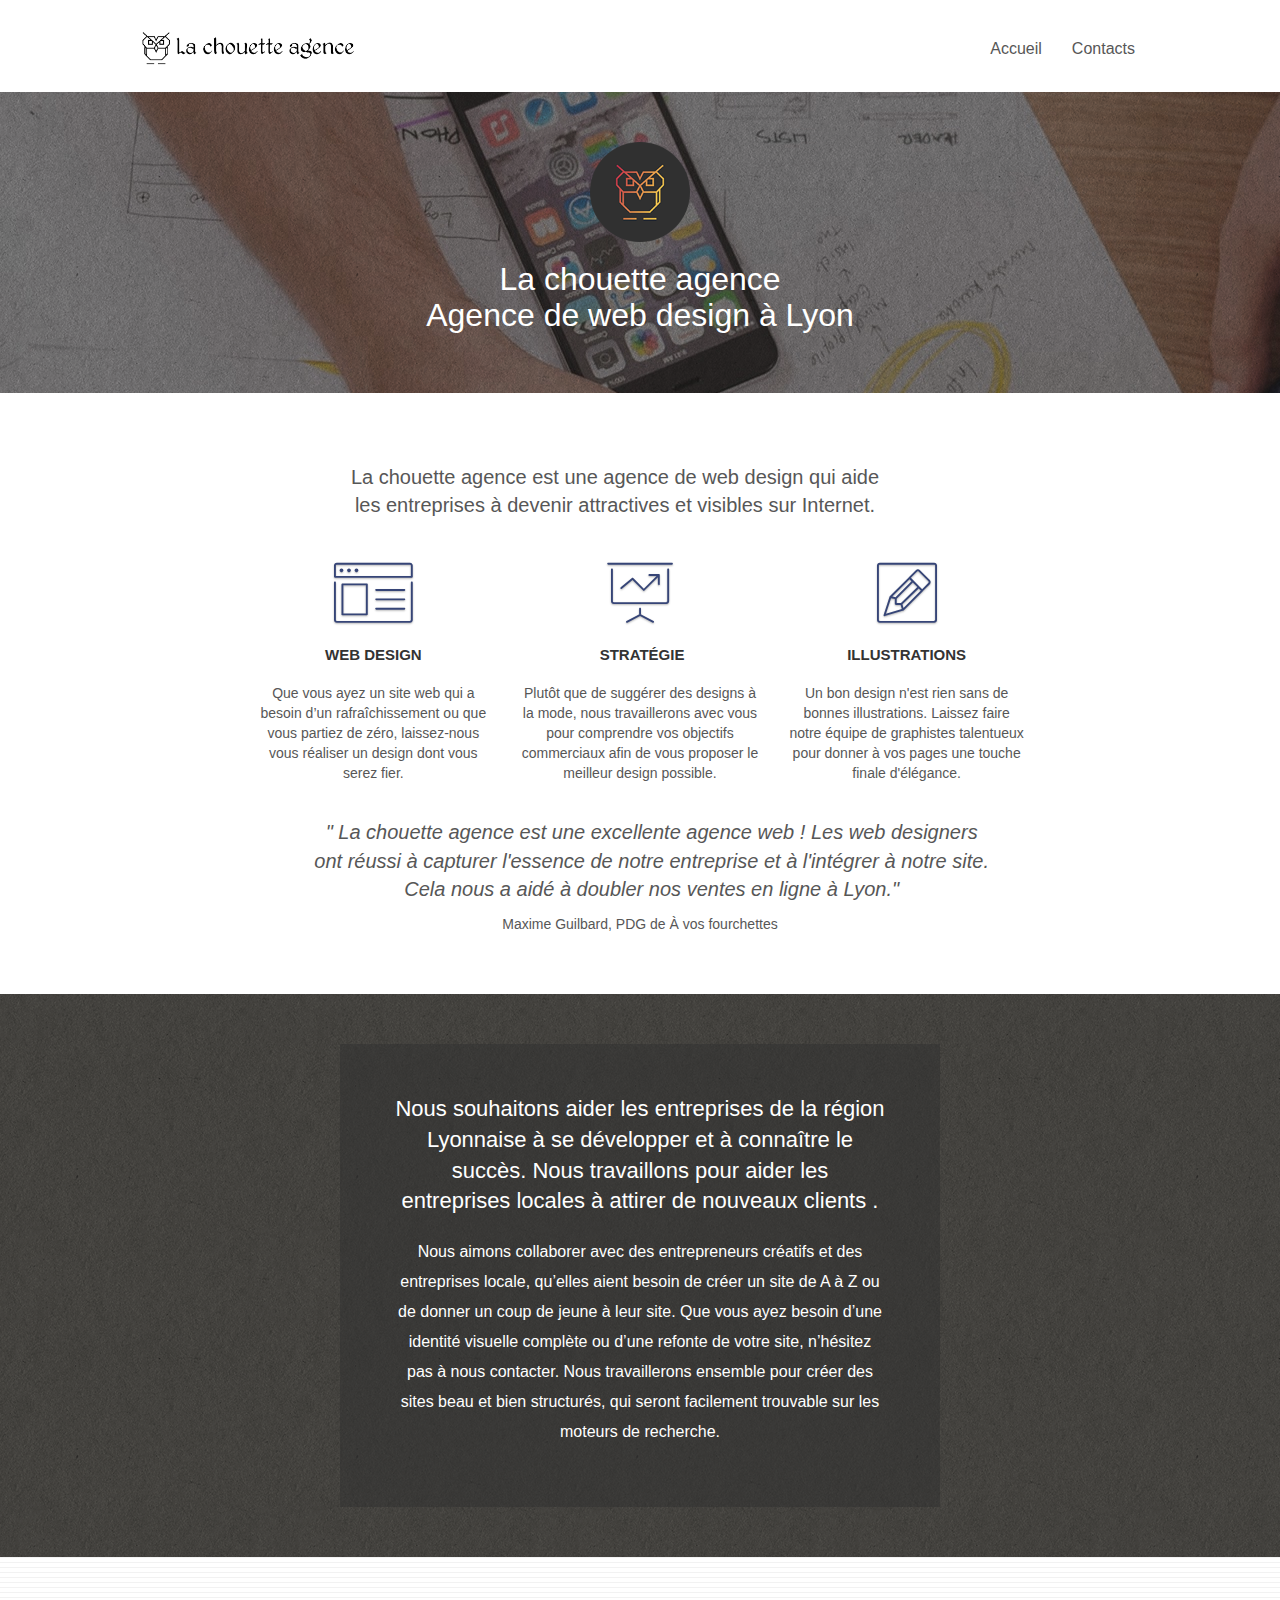
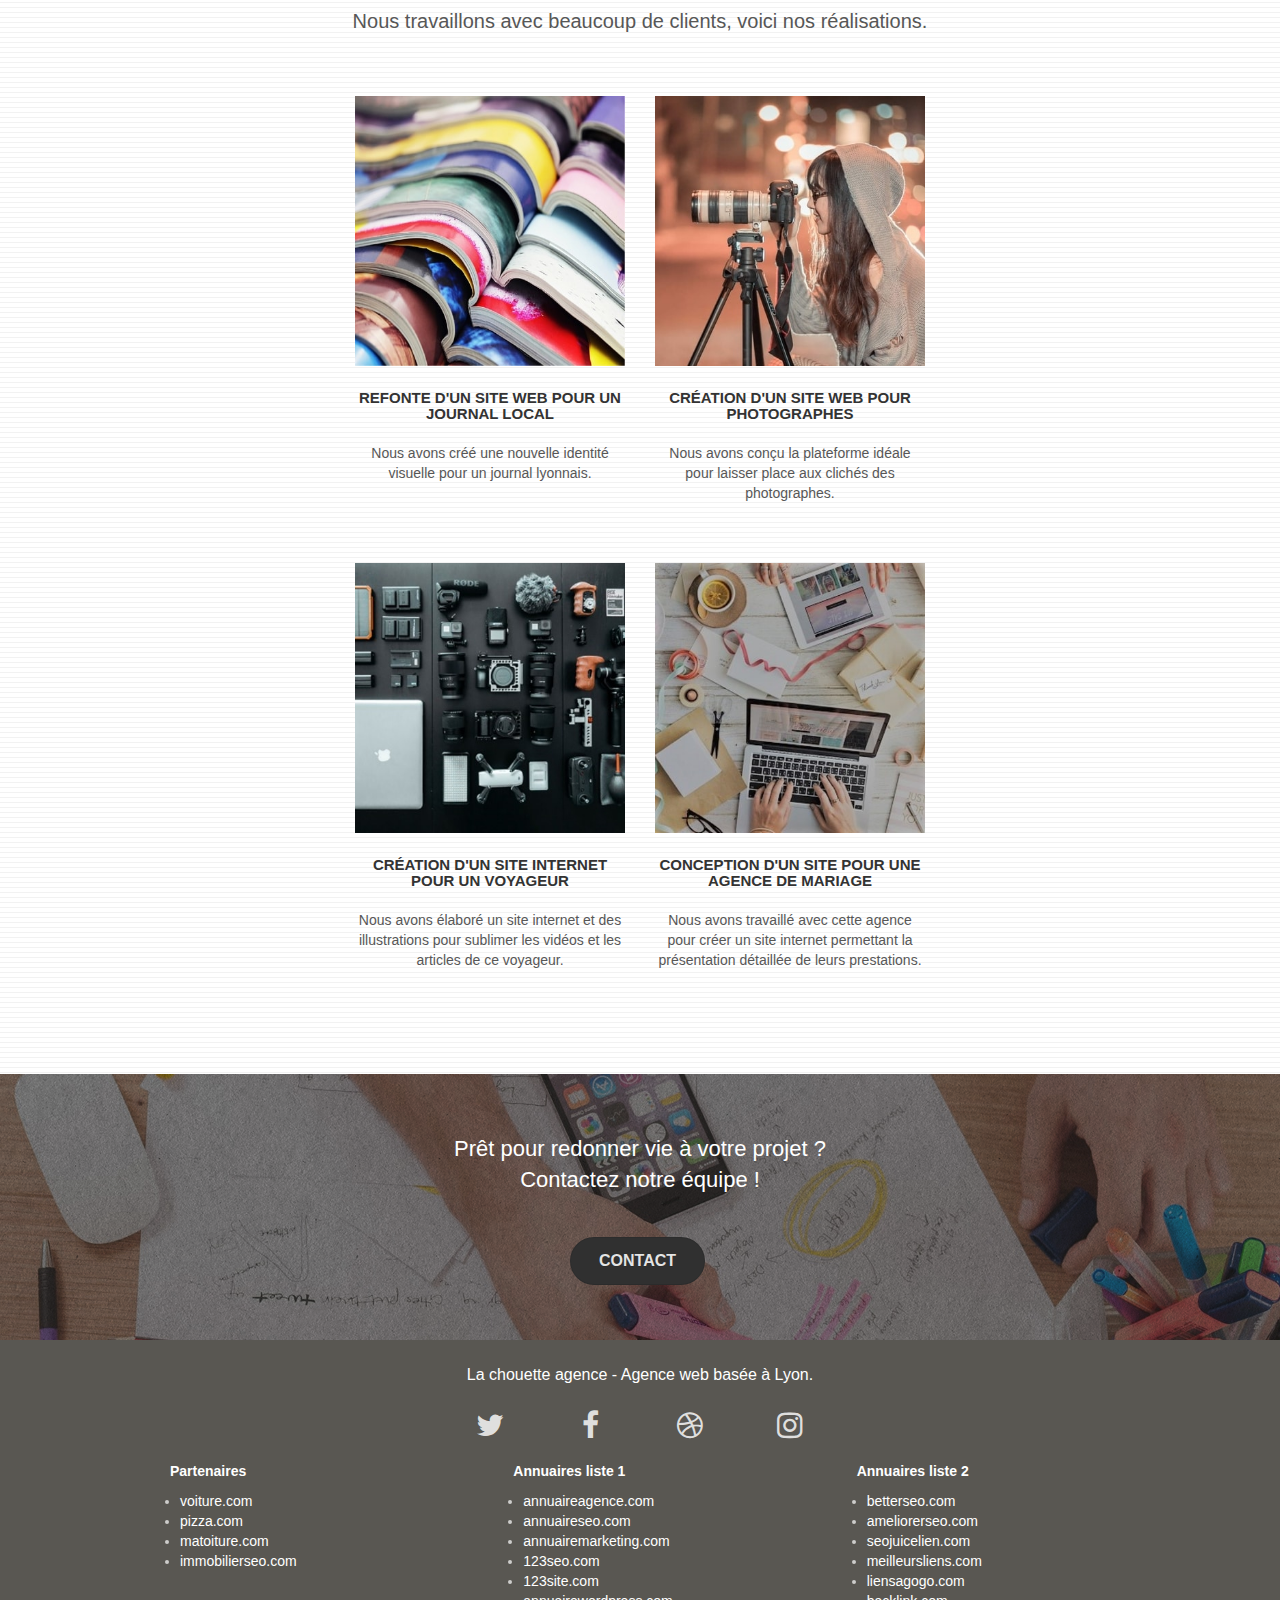
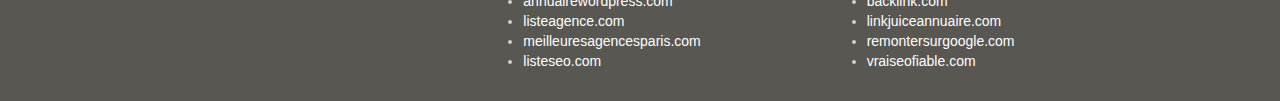
<file: index.html>
<!doctype html>
<html lang="fr">
<head>
    <meta charset="utf-8">
    <meta name="keywords" content="seo, google, site web, site internet, agence design paris, agence design, agence design,agence design,agence design,agence design,agence design,agence design,agence design,agence design">
    <meta name="description" content="La Chouette Agence, agence de Web Design à Lyon, vous accompagne dans la création de page internet.">
	<meta name="viewport" content="width=device-width, initial-scale=1.0, viewport-fit=cover">
    <link rel="shortcut icon" type="image/png" href="favicon.jpg">
    
	<link rel="stylesheet" type="text/css" href="./css/bootstrap.css">
	<link rel="stylesheet" type="text/css" href="style.css">
	<link rel="stylesheet" type="text/css" href="./css/font-awesome.css">
	<link rel="stylesheet" type="text/css" href="./css/et-line.css">
	
    
	<script defer src="./js/jquery-2.1.0.js"></script>
	<script defer src="./js/bootstrap.js"></script>
	<script defer src="./js/blocs.js"></script>
	<script defer src="./js/jquery.touchSwipe.js"></script>
	<script defer src="./js/gmaps.js"></script>

    <title>La Chouette Agence - Entreprise de web design à Lyon</title>

    
<!-- Analytics -->
 
<!-- Analytics END -->
    
</head>
<body>
<!-- Principal conteneur -->
<div class="page-container">
    
<!-- bloc-0 -->
<div class="bloc bgc-white l-bloc " id="bloc-0">
	<div class="container bloc-sm">

		<nav class="navbar row">
			<div class="navbar-header">
				<a class="navbar-brand" href="index.html"><img src="img/la-chouette-agence.png" alt="Logo de La Chouette Agence" height="40" /></a>
				<button id="nav-toggle" type="button" class="ui-navbar-toggle navbar-toggle" data-toggle="collapse" data-target=".navbar-1">
					<span class="sr-only">Toggle navigation</span><span class="icon-bar"></span><span class="icon-bar"></span><span class="icon-bar"></span>
				</button>
			</div>
			<div class="collapse navbar-collapse navbar-1 special-dropdown-nav">
				<ul class="site-navigation nav navbar-nav">
					<li>
						<a href="index.html">Accueil</a>
					</li>
					<li>
					</li>
					<li>
						<a href="page2.html">Contacts</a>
					</li>
				</ul>
			</div>
		</nav>
	</div>
</div>
<!-- bloc-0 END -->

<!-- bloc-1-presentation -->
<div class="bloc bgc-dark-slate-blue bg-banniere d-bloc bg-t-edge bloc-bg-texture texture-paper b-parallax" id="bloc-1-hero">
	<div class="container bloc-lg">
		<div class="row tight-width-whitespace">
			<div class="col-sm-12">
				<img src="img/logo.png" class="center-block image-resize-mode" width="100" alt="Logo La Chouette Agence" />
				<h1 class="text-center hero-bloc-text tc-white ">
					La chouette agence <br> Agence de web design à Lyon
				</h1>
			</div>
		</div>
	</div>
</div>
<!-- bloc-1-presentation END -->

<!-- bloc-2-services -->
<div class="bloc bgc-white l-bloc" id="bloc-2-services">
	<div class="container bloc-md">
		<div class="row">
			<div class="col-sm-12 text-center">
				<h2 class="text-grey">La chouette agence est une agence de web design qui aide les entreprises à devenir attractives et visibles sur Internet.</h2>
			</div>
		</div>
		<div class="row voffset-lg med-width-whitespace">
			<div class="col-sm-4">
				<div class="text-center">
					<span class="et-icon-browser sm-shadow icon-dark-slate-blue icons icon-lg"></span>
				</div>
				<h3 class="mg-md text-center">
					Web design
				</h3>
				<p class="text-center ">
					Que vous ayez un site web qui a besoin d&rsquo;un rafraîchissement ou que vous partiez de zéro, laissez-nous vous réaliser un design dont vous serez fier.
				</p>
			</div>
			<div class="col-sm-4">
				<div class="text-center">
					<span class="et-icon-presentation sm-shadow icon-dark-slate-blue icons icon-lg"></span>
				</div>
				<h3 class="mg-md text-center">
					&nbsp;Stratégie
				</h3>
				<p class="text-center ">
					Plutôt que de suggérer des designs à la mode, nous travaillerons avec vous pour comprendre vos objectifs commerciaux afin de vous proposer le meilleur design possible.<br>
				</p>
			</div>
			<div class="col-sm-4">
				<div class="text-center">
					<span class="et-icon-edit sm-shadow icon-dark-slate-blue icons icon-lg"></span>
				</div>
				<h3 class="mg-md text-center">
					Illustrations
				</h3>
				<p class="text-center ">
					Un bon design n'est rien sans de bonnes illustrations. Laissez faire notre équipe de graphistes talentueux pour donner à vos pages une touche finale d'élégance.
				</p>
			</div>
		</div>
		<div class="row voffset-lg voffset">
			<div class="col-xs-12 col-md-8 col-md-offset-2 text-center">
				<p class="text-citation">" La chouette agence est une excellente agence web ! Les web designers ont réussi à capturer l'essence de notre entreprise et à l'intégrer à notre site. Cela nous a aidé à doubler nos ventes en ligne à Lyon."</p>
				<p>Maxime Guilbard, PDG de À vos fourchettes</p>
			</div>
		</div>
	</div>
</div>
<!-- bloc-2-services END -->

<!-- bloc-3-what-i-do -->
<div class="bloc tc-white bgc-atomic-tangerine bg-presentation d-bloc bloc-bg-texture texture-paper b-parallax" id="bloc-3-what-i-do">
	<div class="container bloc-lg">
		<div class="row tight-width-whitespace black-background">
			<div class="col-sm-12">
				<h2 class="mg-md text-center tc-white">
					Nous souhaitons aider les entreprises de la région Lyonnaise à se développer et à connaître le succès. Nous travaillons pour aider les entreprises locales à attirer de nouveaux clients .<br>
				</h2>
				<p class="text-center white">
					Nous aimons collaborer avec des entrepreneurs créatifs et des entreprises locale, qu’elles aient besoin de créer un site de A à Z ou de donner un coup de jeune à leur site. Que vous ayez besoin d’une identité visuelle complète ou d’une refonte de votre site, n’hésitez pas à nous contacter. Nous travaillerons ensemble pour créer des sites beau et bien structurés, qui seront facilement trouvable sur les moteurs de recherche. 
				</p>
			</div>
		</div>
	</div>
</div>
<!-- bloc-3-what-i-do END -->

<!-- bloc-4-portfolio -->
<div class="bloc bgc-white bg-lines-h2-bg bg-repeat l-bloc" id="bloc-4-portfolio">
	<div class="container bloc-lg">
		<div class="row">
			<div class="col-sm-12 text-center">
				<p class="text-presentation">Nous travaillons avec beaucoup de clients, voici nos réalisations.</p>
			</div>
		</div>
		<div class="row tight-width-whitespace portfolio-row">
			<div class="col-sm-6">
				<a href="#" data-lightbox="img/1.jpg" data-gallery-id="gallery-1" data-caption="Refonte d'un site web pour un journal local" data-frame="snapshot-lb"><img src="img/1.jpg" alt="Illustration de journaux" class="img-responsive portfolio-thumb" /></a>
				<h3 class="mg-md text-center">
					Refonte d'un site web pour un journal local
				</h3>
				<p class="text-center">
					Nous avons créé une nouvelle identité visuelle pour un journal lyonnais.
				</p>
			</div>
			<div class="col-sm-6">
				<a href="#" data-lightbox="img/2.jpg" data-gallery-id="gallery-1" data-caption="Création d'un site web pour photographes" data-frame="snapshot-lb"><img src="img/2.jpg" class="img-responsive portfolio-thumb" alt="Illustration d'une photographe" /></a>
				<h3 class="mg-md text-center">
					Création d'un site web pour photographes
				</h3>
				<p class="text-center">
					Nous avons conçu la plateforme idéale pour laisser place aux clichés des photographes.
				</p>
			</div>
		</div>
		<div class="row tight-width-whitespace portfolio-row">
			<div class="col-sm-6">
				<a href="#" data-lightbox="img/3.jpg" data-gallery-id="gallery-1" data-caption="Création d'un site internet pour un voyageur" data-frame="snapshot-lb"><img src="img/3.jpg" class="img-responsive portfolio-thumb" alt="Illustration de matériel de photographie et de design"/></a>
				<h3 class="mg-md text-center">
					Création d'un site internet pour un voyageur
				</h3>
				<p class="text-center">
					Nous avons élaboré un site internet et des illustrations pour sublimer les vidéos et les articles de ce voyageur.
				</p>
			</div>
			<div class="col-sm-6">
				<a href="#" data-lightbox="img/4.jpg" data-gallery-id="gallery-1" data-caption="Conception d'un site pour une agence de mariage" data-frame="snapshot-lb"><img src="img/4.jpg" class="img-responsive portfolio-thumb" alt="Illustration d'un bureau avec matériel de travail" /></a>
				<h3 class="mg-md text-center">
					Conception d'un site pour une agence de mariage
				</h3>
				<p class="text-center">
					Nous avons travaillé avec cette agence pour créer un site internet permettant la présentation détaillée de leurs prestations.
				</p>
			</div>
		</div>
	</div>
</div>
<!-- bloc-4-portfolio END -->

<!-- bloc-5-cta -->
<div class="bloc bgc-dark-slate-blue bg-banniere d-bloc bloc-bg-texture texture-paper" id="bloc-5-cta">
	<div class="container bloc-lg">
		<div class="row">
			<h2 class="mg-md text-center tc-white">
				Prêt pour redonner vie à votre projet ?<br>Contactez notre équipe !
			</h2>
			<div class="col-sm-12 text-center">
				<a href="page2.html" class="btn btn-atomic-tangerine btn-clean btn-rd btn-lg cta-hero">Contact</a>
			</div>
		</div>
	</div>
</div>
<!-- bloc-5-cta END -->

<!-- Footer - bloc-8 -->
<div class="bloc bgc-atomic-tangerine d-bloc" id="bloc-8">
	<div class="container bloc-sm">
		<div class="row">
			<div class="col-sm-12">
				<p class="text-center white">
					La chouette agence - Agence web basée à Lyon.<br>
				</p>
				<div class="row row-no-gutters social">
					<div class="col-sm-3">
						<div class="text-center">
							<a class="social" href="#"><span class="hidden">Twitter</span><span class="fa fa-twitter icon-md"></span></a>
						</div>
					</div>
					<div class="col-sm-3">
						<div class="text-center">
							<a class="social" href="#"><span class="hidden">Facebook</span><span class="fa fa-facebook icon-md"></span></a>
						</div>
					</div>
					<div class="col-sm-3">
						<div class="text-center">
							<a class="social" href="#"><span class="hidden">Dribbble</span><span class="fa fa-dribbble icon-md"></span></a>
						</div>
					</div>
					<div class="col-sm-3">
						<div class="text-center">
							<a class="social" href="#"><span class="hidden">Instagram</span><span class="fa fa-instagram icon-md"></span></a>
						</div>
					</div>
				</div>
				<div class="row">
					<div class="col-sm-4">
						<p class="partners">Partenaires</p>
							<ul>
								<li><a href="#">voiture.com</a></li>
								<li><a href="#">pizza.com</a></li>
								<li><a href="#">matoiture.com</a></li>
								<li><a href="#">immobilierseo.com</a></li>
							</ul>		
					</div>
					<div class="col-sm-4">
						<p class="partners">Annuaires liste 1</p>
						<ul>
							<li><a href="#">annuaireagence.com</a></li>
							<li><a href="#">annuaireseo.com</a></li>
							<li><a href="#">annuairemarketing.com</a></li>
							<li><a href="#">123seo.com</a></li>
							<li><a href="#">123site.com</a></li>
							<li><a href="#">annuairewordpress.com</a></li>
							<li><a href="#">listeagence.com</a></li>
							<li><a href="#">meilleuresagencesparis.com</a></li>
							<li><a href="#">listeseo.com</a></li>
						</ul>
					</div>
					<div class="col-sm-4">
						<p class="partners">Annuaires liste 2</p>
						<ul>
							<li><a href="#">betterseo.com</a></li>
							<li><a href="#">ameliorerseo.com</a></li>
							<li><a href="#">seojuicelien.com</a></li>
							<li><a href="#">meilleursliens.com</a></li>
							<li><a href="#">liensagogo.com</a></li>
							<li><a href="#">backlink.com</a></li>
							<li><a href="#">linkjuiceannuaire.com</a></li>
							<li><a href="#">remontersurgoogle.com</a></li>
							<li><a href="#">vraiseofiable.com</a></li>
						</ul>
					</div>
				</div>
			</div>
		</div>
	</div>
</div>
<!-- Footer - bloc-8 END -->

</div>
<!-- Principal conteneur END -->
    

</body>
</html>
</file>
<file: style.css>
body {
    margin: 0;
    padding: 0;
    background: #FFF;
    overflow-x: hidden;
    -webkit-font-smoothing: antialiased;
    -moz-osx-font-smoothing: grayscale;
}

a,
button {
    transition: all .3s ease-in-out;
    outline: none!important;
}

a:hover {
    text-decoration: none;
    cursor: pointer;
}

#page-loading-blocs-notifaction {
    position: fixed;
    top: 0;
    bottom: 0;
    width: 100%;
    z-index: 100000;
    background: #FFFFFF url("img/pageload-spinner.gif") no-repeat center center;
}

.bloc {
    width: 100%;
    clear: both;
    background: 50% 50% no-repeat;
    padding: 0 50px;
    -webkit-background-size: cover;
    -moz-background-size: cover;
    -o-background-size: cover;
    background-size: cover;
    position: relative;
}

.bloc .container {
    padding-left: 0;
    padding-right: 0;
}

.bloc-lg {
    padding: 50px 50px; /* avant 100px 50px */
}

.bloc-md {
    padding: 50px;
}

.bloc-sm {
    padding: 20px 50px;
}

.bg-center,
.bg-l-edge,
.bg-r-edge,
.bg-t-edge,
.bg-b-edge,
.bg-tl-edge,
.bg-bl-edge,
.bg-tr-edge,
.bg-br-edge,
.bg-repeat {
    -webkit-background-size: auto!important;
    -moz-background-size: auto!important;
    -o-background-size: auto!important;
    background-size: auto!important;
}

.bg-repeat {
    background: repeat;
}

.bg-t-edge {
    background: top no-repeat;
}

.bloc-bg-texture::before {
    content: "";
    background-size: 2px 2px;
    position: absolute;
    top: 0;
    bottom: 0;
    left: 0;
    right: 0;
}

.texture-paper::before {
    background: url("img/texture-paper.png");
    background-size: 280px 280px;
}

.b-parallax {
    background-attachment: fixed;
}

.d-bloc {
    color: rgba(255, 255, 255, .7);
}

.d-bloc button:hover {
    color: rgba(255, 255, 255, .9);
}

.d-bloc .icon-round,
.d-bloc .icon-square,
.d-bloc .icon-rounded,
.d-bloc .icon-semi-rounded-a,
.d-bloc .icon-semi-rounded-b {
    border-color: rgba(255, 255, 255, .9);
}

.d-bloc .divider-h span {
    border-color: rgba(255, 255, 255, .2);
}

.d-bloc .a-btn,
.d-bloc .navbar a,
.d-bloc .navbar-brand,
.d-bloc a .icon-sm,
.d-bloc a .icon-md,
.d-bloc a .icon-lg,
.d-bloc a .icon-xl,
.d-bloc h1 a,
.d-bloc h2 a,
.d-bloc h3 a,
.d-bloc h4 a,
.d-bloc h5 a,
.d-bloc h6 a,
.d-bloc p a {
    color: rgba(255, 255, 255, 0.836); /* avant  rgba(255, 255, 255, .6); */
}

.d-bloc .a-btn:hover,
.d-bloc .navbar a:hover,
.d-bloc .navbar-brand:hover,
.d-bloc a:hover .icon-sm,
.d-bloc a:hover .icon-md,
.d-bloc a:hover .icon-lg,
.d-bloc a:hover .icon-xl,
.d-bloc h1 a:hover,
.d-bloc h2 a:hover,
.d-bloc h3 a:hover,
.d-bloc h4 a:hover,
.d-bloc h5 a:hover,
.d-bloc h6 a:hover,
.d-bloc p a:hover {
    color: rgba(255, 255, 255, 1);
}

.d-bloc .navbar-toggle .icon-bar {
    background: rgba(255, 255, 255, 1);
}

.d-bloc .btn-wire,
.d-bloc .btn-wire:hover {
    color: rgba(255, 255, 255, 1);
    border-color: rgba(255, 255, 255, 1);
}

.d-bloc .panel {
    color: rgba(0, 0, 0, .5);
}

.d-bloc .panel button:hover {
    color: rgba(0, 0, 0, .7);
}

.d-bloc .panel icon {
    border-color: rgba(0, 0, 0, .7);
}

.d-bloc .panel .divider-h span {
    border-color: rgba(0, 0, 0, .1);
}

.d-bloc .panel .a-btn {
    color: rgba(0, 0, 0, .6);
}

.d-bloc .panel .a-btn:hover {
    color: rgba(0, 0, 0, 1);
}

.d-bloc .panel .btn-wire,
.d-bloc .panel .btn-wire:hover {
    color: rgba(0, 0, 0, .7);
    border-color: rgba(0, 0, 0, .3);
}

.d-bloc .panel,
.l-bloc {
    color: rgba(0, 0, 0, .5);
}

.d-bloc .panel button:hover,
.l-bloc button:hover {
    color: rgba(0, 0, 0, .7);
}

.l-bloc .icon-round,
.l-bloc .icon-square,
.l-bloc .icon-rounded,
.l-bloc .icon-semi-rounded-a,
.l-bloc .icon-semi-rounded-b {
    border-color: rgba(0, 0, 0, .7);
}

.d-bloc .panel .divider-h span,
.l-bloc .divider-h span {
    border-color: rgba(0, 0, 0, .1);
}

.d-bloc .panel .a-btn,
.l-bloc .a-btn,
.l-bloc .navbar a,
.l-bloc .navbar-brand,
.l-bloc a .icon-sm,
.l-bloc a .icon-md,
.l-bloc a .icon-lg,
.l-bloc a .icon-xl,
.l-bloc h1 a,
.l-bloc h2 a,
.l-bloc h3 a,
.l-bloc h4 a,
.l-bloc h5 a,
.l-bloc h6 a,
.l-bloc p a {
    color: rgba(0, 0, 0, .6);
}

.d-bloc .panel .a-btn:hover,
.l-bloc .a-btn:hover,
.l-bloc .navbar a:hover,
.l-bloc .navbar-brand:hover,
.l-bloc a:hover .icon-sm,
.l-bloc a:hover .icon-md,
.l-bloc a:hover .icon-lg,
.l-bloc a:hover .icon-xl,
.l-bloc h1 a:hover,
.l-bloc h2 a:hover,
.l-bloc h3 a:hover,
.l-bloc h4 a:hover,
.l-bloc h5 a:hover,
.l-bloc h6 a:hover,
.l-bloc p a:hover {
    color: rgba(0, 0, 0, 1);
}

.l-bloc .navbar-toggle .icon-bar {
    color: rgba(0, 0, 0, .6);
}

.d-bloc .panel .btn-wire,
.d-bloc .panel .btn-wire:hover,
.l-bloc .btn-wire,
.l-bloc .btn-wire:hover {
    color: rgba(0, 0, 0, .7);
    border-color: rgba(0, 0, 0, .3);
}

.voffset {
    margin-top: 30px;
}

.voffset-lg {
    margin-top:25px; /*margin-top: 80px;*/
}

.row-no-gutters {
    margin-right: 0;
    margin-left: 0;
}

.row.row-no-gutters > [class^="col-"],
.row.row-no-gutters > [class*=" col-"] {
    padding-right: 0;
    padding-left: 0;
}

#bloc-1-hero h1 {
    font-size: 32px;
}

.navbar {
    margin-bottom: 0;
    z-index: 1;
}

.navbar-brand {
    height: auto;
    padding: 3px 15px;
    font-size: 25px;
    font-weight: normal;
    font-weight: 600;
    line-height: 44px;
}

.navbar-brand img {
    max-height: 200px;
    margin: 0 5px 0 0;
    display: inline;
}

.navbar-brand img[src$=svg] {
    min-width: 100px;
}

.nav-center .navbar-brand img {
    margin: 0;
}

.navbar .nav {
    padding-top: 2px;
    margin-right: -16px;
    float: right;
    z-index: 1;
}

.nav > li {
    float: left;
    margin-top: 4px;
    font-size: 16px;
}

.navbar-nav .open .dropdown-menu > li > a {
    text-align: inherit;
}

.nav > li a:hover,
.nav > li a:focus {
    background: transparent;
}

.navbar-toggle {
    margin: 10px 10px 0 0;
    border: 0px;
}

.navbar-toggle:hover {
    background: transparent!important;
}

.navbar-toggle .icon-bar {
    background-color: rgba(0, 0, 0, .5);
    width: 26px;
}

.nav-invert .navbar .nav {
    float: left;
}

.nav-invert .navbar-header,
.nav-invert .navbar-brand {
    float: right;
    position: relative;
    z-index: 2;
}

@media (min-width: 768px) {
    .site-navigation {
        position: absolute;
        top: 50%;
        right: 20px;
        transform: translate(0, -50%);
        -webkit-transform: translateY(-50%);
    }
    .nav > li .dropdown-menu a,
    .nav > li .dropdown-menu a:hover {
        color: #484848;
    }
    .nav-invert .site-navigation {
        left: 0;
        right: 0;
    }
    .nav-center {
        text-align: center;
    }
    .nav-center .navbar-header {
        width: 100%;
    }
    .nav-center .navbar-header,
    .nav-center .navbar-brand,
    .nav-center .nav > li {
        float: none;
        display: inline-block;
    }
    .nav-center .site-navigation {
        position: relative;
        width: 100%;
        right: 0;
        margin-right: 0px;
        margin-top: 20px;
    }
    .nav-center.mini-nav .navbar-toggle {
        float: none;
        margin: 10px auto 0;
    }
}

.nav > li > .dropdown a {
    background: none!important;
    display: block;
    padding: 14px 15px;
}

nav .caret {
    margin: 0 5px;
}

.dropdown-menu .dropdown-menu {
    top: -8px;
    left: 100%;
}

.dropdown-menu .dropmenu-flow-right {
    top: 100%;
    left: 0;
    margin-left: -1px;
    border-top-left-radius: 0;
    border-top-right-radius: 0;
}

.dropdown-menu .dropdown span {
    border: 4px solid black;
    border-top-color: transparent;
    border-right-color: transparent;
    border-bottom-color: transparent;
    margin: 6px -5px 0 0!important;
    float: right;
}

.mg-md {
    margin-top: 10px;
    margin-bottom: 20px;
}

.mg-lg {
    margin-top: 10px;
    margin-bottom: 40px;
}

.btn {
    margin: 0 5px 5px 0;
}

.btn.pull-right {
    margin: 0 0 5px 5px;
}

.btn-d,
.btn-d:hover,
.btn-d:focus {
    color: #FFF;
    background: rgba(0, 0, 0, .3);
}

button {
    outline: none!important;
}

.btn-rd {
    border-radius: 40px;
}

.btn-clean {
    border: 1px solid rgba(0, 0, 0, .08);
    border-bottom-color: rgba(0, 0, 0, .1);
    text-shadow: 0 1px 0 rgba(0, 0, 1, .1);
    /*box-shadow: 0 1px 3px rgba(0, 0, 1, .25), inset 0 1px 0 0 rgba(255, 255, 255, .15);*/
}

.icon-md {
    font-size: 30px!important;
}

.icon-lg {
    font-size: 60px!important;
}

.sm-shadow {
    text-shadow: 0 1px 2px rgba(0, 0, 0, .3);
}

.panel-sq,
.panel-sq .panel-heading,
.panel-sq .panel-footer {
    border-radius: 0;
}

.panel-rd {
    border-radius: 30px;
}

.panel-rd .panel-heading {
    border-radius: 29px 29px 0 0;
}

.panel-rd .panel-footer {
    border-radius: 0 0 29px 29px;
}

.form-control {
    border-color: rgba(0, 0, 0, .1);
    box-shadow: none;
    padding: 0.5rem; /* ajout */
    margin-top: 1rem; /* ajout */
}

.scrollToTop {
    width: 40px;
    height: 40px;
    position: fixed;
    bottom: 20px;
    right: 20px;
    opacity: 0;
    z-index: 500;
    transition: all .3s ease-in-out;
}

.scrollToTop span {
    margin-top: 6px;
}

.showScrollTop {
    font-size: 14px;
    opacity: 1;
}

a[data-lightbox] {
    position: relative;
    display: block;
    text-align: center;
}

a[data-lightbox]:hover::before {
    content: "+";
    font-family: "HelveticaNeue-Light", "Helvetica Neue Light", "Helvetica Neue", Helvetica, Arial;
    font-size: 32px;
    width: 50px;
    height: 50px;
    margin-left: -25px;
    border-radius: 50%;
    background: rgba(0, 0, 0, .6);
    color: #FFF;
    font-weight: 100;
    z-index: 1;
    position: absolute;
    top: 50%;
    transform: translateY(-50%);
    -webkit-transform: translateY(-50%);
}

a[data-lightbox]:hover img {
    opacity: 0.6;
    -webkit-animation-fill-mode: none;
    animation-fill-mode: none;
}

#lightbox-modal {
    display: flex;
    align-items: center;
}

#lightbox-modal .modal-dialog {
    width: 90%;
    max-width: 900px;
    margin: 0 auto 0;
}

#lightbox-modal .modal-dialog img {
    max-height: 90vh;
    margin: 0 auto;
}

.lightbox-caption {
    padding: 20px;
    color: #FFF;
    background: rgba(0, 0, 0, .5);
    position: absolute;
    left: 15px;
    right: 15px;
    bottom: 5px;
}

.close-lightbox {
    color: #FFF;
    font-size: 30px;
    position: absolute;
    top: 20px;
    right: 20px;
    z-index: 20;
    background: rgba(0, 0, 0, .5);
    border: none;
    line-height: 30px;
    padding: 0 9px 5px;
    opacity: 0.3;
}

.close-lightbox:hover,
.next-lightbox:hover,
.prev-lightbox:hover {
    opacity: 1.0;
    color: #FFF;
}

.next-lightbox,
.prev-lightbox {
    font-size: 20px;
    color: rgba(255, 255, 255, .9);
    background: rgba(0, 0, 0, .5);
    transition: all .2s ease-in-out;
    position: absolute;
    top: 45%;
    z-index: 1;
    opacity: 0.4;
}

.next-lightbox {
    padding: 6px 8px 1px 13px;
    right: 25px;
}

.prev-lightbox {
    padding: 6px 13px 1px 10px;
    left: 25px;
}

.snapshot-lb .modal-body {
    padding-bottom: 45px;
}

.snapshot-lb .lightbox-caption {
    padding: 0;
    color: rgba(0, 0, 0, .5);
    background: none;
}

h1,
h2,
h3,
h4,
h5,
h6,
p,
label,
.btn,
a {
    font-family: "helvetica";
    font-weight: 400;
    color: #575757!important;
}

.container {
    max-width: 1000px;
    position:relative;
}

.hero-bloc-text {
    font-size: 38px;
}

.hero-bloc-text-sub {
    font-size: 36px;
}

.statement-bloc-text {
    line-height: 26px;
    font-style: italic;
    font-size: 20px;
    text-align: center;
    font-weight: lighter;
    max-width: 520px;
    margin: auto auto auto auto;
}

p {
    font-size: 14px; /* modif */
}

.tight-width-whitespace {
    max-width: 600px;
    margin: auto auto auto auto;
    font-size:19px /* ajout */
}

.h1 {
    font-size: 20px;
    font-family: "Open Sans";
}

.cta-hero {
    margin-top: 22px;
    color: #FFFFFF!important;
    text-transform: uppercase;
    padding: 12px 28px 12px 28px;
    font-size: 16px;
    font-weight: 700;
}

.social {
    max-width: 400px;
    margin: auto auto 2rem auto; /* avant tout auto */
}

h2 {
    font-size: 22px;
    line-height: 1.4em;
}

h3 {
    font-size: 15px;
    text-transform: uppercase;
    font-weight: 700;
    color: #333333!important;
}

.med-width-whitespace {
    max-width: 800px;
    margin: auto auto auto auto;
    box-shadow: 0px 0px 0px #000000;
}

h1 {
    color: #333333!important;
}

h4 {
    color: #333333!important;
}

.icons {
    margin-bottom: 14px;
    margin-top: 24px;
}

.white {
    color: white!important; /* avant rgba(255, 255, 255, .7)!important; et rgba(255, 255, 255, 0.877)!important; /* modif */
    margin-bottom: 2rem; /* modif */
    font-size: 16px;
    line-height: 3rem;
}

.portfolio-thumb {
    margin-bottom: 24px;
}

.portfolio-row {
    margin-bottom: 44px;
    margin-top: 50px;
}

.avatar {
    box-shadow: 0px 4px 9px rgba(0, 0, 0, 0.3);
}

.black-background {
    background-color: #30303083; /* avant rgba(165, 147, 99, 0.7); */
    padding: 40px 40px 40px 40px;
}

.bold-link {
    font-weight: 900;
    text-decoration: underline!important;
}

.bgc-white {
    background-color: #FFFFFF;
}

.bgc-dark-slate-blue {
    background-color: #364577;
}

.bgc-atomic-tangerine {
    background-color: #595752; /* avant #fc7536cc; et rgba(98, 75, 48, 0.79);*/
}

.tc-white {
   color: white!important; /* avant modif : color: #F3976C!important; et rgba(255, 255, 255, .7)!important; et rgba(255, 255, 255, 0.877)!important; */
}

.tc-white2 {  /* ajouté par moi */ 
    color:white!important;
}

.btn-atomic-tangerine {
    background: #303030; /* avant #F3976C; */
    color: rgba(255, 255, 255, 0.877)!important; /* avant modif : #FFFFFF!important; et rgba(255, 255, 255, .7)!important; */
}

.btn-atomic-tangerine:hover {
    background: rgba(0, 0, 0, 0.658)!important;/* avant #c27956!important; */
    color: #FFFFFF!important;
}

.btn-atomic-dark {
    background: rgba(0, 0, 0, 0.658);
    color: white!important;
    width: 58%;
}

.btn-atomic-dark:hover {
    background: #303030;
    color: #FFFFFF !important;
}

.ltc-white {
    color: #FFFFFF!important;
}

.ltc-white:hover {
    color: #cccccc!important;
}

.ltc-atomic-tangerine {
    color: #F3976C!important;
}

.ltc-atomic-tangerine:hover {
    color: #c27956!important;
}

.icon-dark-slate-blue {
    color: #364577!important;
    border-color: #364577!important;
}

.bg-dots-bg {
    background-image: url("img/dots-bg.png");
}

.bg-lines-h2-bg {
    background-image: url("img/lines-h2-bg.png");
}

.bg-banniere {
    background-image: url("img/la-chouette-agence-banniere.jpg");
}

.bg-presentation {
    background-image: url("img/image-de-presentation.jpg");
}

.text-grey { /* tout ajouté par moi */
    font-size: 20px;
    width: 55rem;
    margin-left: 20%; 
    margin-bottom:2rem;
}

.text-citation { /* tout ajouté par moi */
    font-size:20px;
    font-style:italic; 
    width: 68rem;
}

.text-presentation { /* tout ajouté par moi */
    font-size:20px;
}

.hidden { /* tout ajouté par moi */
    position: absolute !important;
    clip: rect(1px, 1px, 1px, 1px);
    height: 1px;
    overflow: hidden;
    width: 1px;
}

.col-sm-4 a { /* tout ajouté par moi */
    color:white!important;/* avant rgba(255, 255, 255, .7)!important; et rgba(255, 255, 255, 0.877)!important; */
}

.partners {  /* tout ajouté par moi */
    margin-left:3rem;
    color: white!important; /* avant rgba(255, 255, 255, .7)!important; */
    font-weight:bold;
}

.form-group { /* tout ajouté par moi */
    display: flex;
    flex-direction: column;
    margin-bottom: 1.5rem;
    width: 28rem;
}

.container2 { /* tout ajouté par moi */
    max-width: 100%;
    text-align: center;
}

.navbar-link a { /* tout ajouté par moi */
margin-left:2rem;
text-decoration:none;
}

.navbar-link { /* tout ajouté par moi */
    position: absolute;
    top: 30%;
    left: 110%;
    display: flex;
}

@media (max-width: 1024px) {

    .bloc {
        padding-left: 20px;
        padding-right: 20px;
    }
    .bloc.full-width-bloc,
    .bloc-tile-2.full-width-bloc .container,
    .bloc-tile-3.full-width-bloc .container,
    .bloc-tile-4.full-width-bloc .container {
        padding-left: 0;
        padding-right: 0;
    }

    .navbar-link {
        left: 70%;
    }
}

@media (max-width: 992px) and (min-width: 768px) {

    .navbar .nav {
        max-width: 80%
    }
    .nav-center.navbar .nav {
        max-width: 100%
    }
}

@media only screen and (min-width: 768px) and (max-width: 1024px) and (orientation: landscape) {
    .b-parallax {
        background-attachment: scroll;
    }
}

@media only screen and (min-width: 1024px) and (max-width: 1366px) and (-webkit-min-device-pixel-ratio: 1.5) {
    .b-parallax {
        background-attachment: scroll;
    }
}

@media (max-width: 991px) {
    .container {
        width: 100%;
    }
    .b-parallax {
        background-attachment: scroll;
    }
    .page-container,
    #hero-bloc {
        overflow-x: hidden;
        position: relative;
    }

    .bloc-group,
    .bloc-group .bloc {
        display: block;
        width: 100%;
    }
    .bloc-fill-screen .fill-bloc-top-edge,
    .bloc-fill-screen .fill-bloc-bottom-edge {
        padding: 0 20px;

    }
}

@media (max-width: 767px) {
    .page-container {
        overflow-x: hidden;
        position: relative;
    }
    h1,
    h2,
    h3,
    h4,
    h5,
    h6,
    p,
    #disqus_thread {
        padding-left: 10px!important;
        padding-right: 10px!important;
    }
    .b-parallax {
        background-attachment: scroll;
    }
    .navbar .nav {  /* modifs */
        padding-top: 0;
        float: none!important;
    }
    .navbar.row {
        margin-left: 0;
        margin-right: 0;
    }
    .site-navigation {
        position: inherit;
        transform: none;
        -webkit-transform: none;
        -ms-transform: none;
    }
    .nav > li { /* modifs */
        margin-top: 0;
        padding-left: 15px;
        list-style: none;
    }
    .nav > li:hover {
        background: rgba(0, 0, 0, .08);
    }
    .dropdown .dropdown a .caret {
        float: none;
        margin: 5px 0 0 10px!important;
        border: 4px solid black;
        border-bottom-color: transparent;
        border-right-color: transparent;
        border-left-color: transparent;
    }
    #hero-bloc .navbar .nav {
        background: rgba(0, 0, 0, .8);
    }
    #hero-bloc .navbar .nav a {
        color: rgba(255, 255, 255, .6);
    }
    .hero {
        padding: 50px 0;
    }
    .hero-nav {
        left: -1px;
        right: -1px;
    }
    .navbar-collapse {
        padding: 0;
        overflow-x: hidden;
        -webkit-box-shadow: none;
        box-shadow: none;
    }
    .navbar-brand img {
        max-height: 40px;
        width: auto;
    }
    .nav-invert .navbar-header {
        float: none;
        width: 100%;
    }
    .nav-invert .navbar-toggle {
        float: left;
        margin-left: 10px;
    }
    .bloc {
        padding-left: 0;
        padding-right: 0;
    }
    .bloc-xxl,
    .bloc-xl,
    .bloc-lg {
        padding: 40px 0;
    }
    .bloc-sm,
    .bloc-md {
        padding-left: 0;
        padding-right: 0;
    }
    .bloc-tile-2 .container,
    .bloc-tile-3 .container,
    .bloc-tile-4 .container,
    .bloc-fill-screen .fill-bloc-top-edge,
    .bloc-fill-screen .fill-bloc-bottom-edge {
        padding-left: 0;
        padding-right: 0;
    }
    .a-block {
        padding: 0 10px;
    }
    .btn-dwn {
        display: none;
    }
    .voffset {
        margin-top: 5px;
    }
    .voffset-md {
        margin-top: 20px;
    }
    .voffset-lg {
        margin-top: 30px;
    }
    form {
        padding: 5px;
    }
    .close-lightbox {
        display: inline-block;
    }
    .blocsapp-device-iphone5 {
        background-size: 216px 425px;
        padding-top: 60px;
        width: 216px;
        height: 425px;
    }
    .blocsapp-device-iphone5 img {
        width: 180px;
        height: 320px;
    }
}

@media (max-width: 426px) { /* modifs : avant max width : 400px */
    .bloc {
        padding-left: 0;
        padding-right: 0;
    }

    .social { /* ajout */
        display: flex;
        justify-content:space-between;
    }

    .text-grey { /* ajout */
        font-size: 18px;
        width: 100%;
        margin-bottom: 0;
        margin-left: 0
    }

    .text-citation { /* ajout */
        font-size: 16.5px;
        width: 100%;
    }

    .tc-white { /* ajout */
        font-size: 18px;
    }

    .form-group {
        width:100%;
    }

    .navbar-link {
        top: 90%;
        left: 14%;
    }
    
}

@media (min-width: 426px) and (max-width: 768px) { /* avant modif : 767 px */
    .bloc-mob-center-text {
        text-align: center;
    }

    .text-grey { /* ajout */
        margin-left:9rem;
    }

    .text-citation { /* ajout */
        width:100%;
    }
}
</file>
<file: css/et-line.css>
@font-face {
    font-family: et-line;
    src: url(../fonts/et-line.eot);
    src: url(../fonts/et-line.eot?#iefix) format('embedded-opentype'), url(../fonts/et-line.woff) format('woff'), url(../fonts/et-line.ttf) format('truetype'), url(../fonts/et-line.svg#et-line) format('svg');
    font-weight: 400;
    font-style: normal
}

.et-icon-adjustments,
.et-icon-alarmclock,
.et-icon-anchor,
.et-icon-aperture,
.et-icon-attachment,
.et-icon-bargraph,
.et-icon-basket,
.et-icon-beaker,
.et-icon-bike,
.et-icon-book-open,
.et-icon-briefcase,
.et-icon-browser,
.et-icon-calendar,
.et-icon-camera,
.et-icon-caution,
.et-icon-chat,
.et-icon-circle-compass,
.et-icon-clipboard,
.et-icon-clock,
.et-icon-cloud,
.et-icon-compass,
.et-icon-desktop,
.et-icon-dial,
.et-icon-document,
.et-icon-documents,
.et-icon-download,
.et-icon-dribbble,
.et-icon-edit,
.et-icon-envelope,
.et-icon-expand,
.et-icon-facebook,
.et-icon-flag,
.et-icon-focus,
.et-icon-gears,
.et-icon-genius,
.et-icon-gift,
.et-icon-global,
.et-icon-globe,
.et-icon-googleplus,
.et-icon-grid,
.et-icon-happy,
.et-icon-hazardous,
.et-icon-heart,
.et-icon-hotairballoon,
.et-icon-hourglass,
.et-icon-key,
.et-icon-laptop,
.et-icon-layers,
.et-icon-lifesaver,
.et-icon-lightbulb,
.et-icon-linegraph,
.et-icon-linkedin,
.et-icon-lock,
.et-icon-magnifying-glass,
.et-icon-map,
.et-icon-map-pin,
.et-icon-megaphone,
.et-icon-mic,
.et-icon-mobile,
.et-icon-newspaper,
.et-icon-notebook,
.et-icon-paintbrush,
.et-icon-paperclip,
.et-icon-pencil,
.et-icon-phone,
.et-icon-picture,
.et-icon-pictures,
.et-icon-piechart,
.et-icon-presentation,
.et-icon-pricetags,
.et-icon-printer,
.et-icon-profile-female,
.et-icon-profile-male,
.et-icon-puzzle,
.et-icon-quote,
.et-icon-recycle,
.et-icon-refresh,
.et-icon-ribbon,
.et-icon-rss,
.et-icon-sad,
.et-icon-scissors,
.et-icon-scope,
.et-icon-search,
.et-icon-shield,
.et-icon-speedometer,
.et-icon-strategy,
.et-icon-streetsign,
.et-icon-tablet,
.et-icon-target,
.et-icon-telescope,
.et-icon-toolbox,
.et-icon-tools,
.et-icon-tools-2,
.et-icon-trophy,
.et-icon-tumblr,
.et-icon-twitter,
.et-icon-upload,
.et-icon-video,
.et-icon-wallet,
.et-icon-wine {
    font-family: et-line;
    font-style: normal;
    font-weight: 400;
    font-variant: normal;
    text-transform: none;
    line-height: 1;
    -webkit-font-smoothing: antialiased;
    -moz-osx-font-smoothing: grayscale;
    display: inline-block
}

.et-icon-mobile:before {
    content: "\e000"
}

.et-icon-laptop:before {
    content: "\e001"
}

.et-icon-desktop:before {
    content: "\e002"
}

.et-icon-tablet:before {
    content: "\e003"
}

.et-icon-phone:before {
    content: "\e004"
}

.et-icon-document:before {
    content: "\e005"
}

.et-icon-documents:before {
    content: "\e006"
}

.et-icon-search:before {
    content: "\e007"
}

.et-icon-clipboard:before {
    content: "\e008"
}

.et-icon-newspaper:before {
    content: "\e009"
}

.et-icon-notebook:before {
    content: "\e00a"
}

.et-icon-book-open:before {
    content: "\e00b"
}

.et-icon-browser:before {
    content: "\e00c"
}

.et-icon-calendar:before {
    content: "\e00d"
}

.et-icon-presentation:before {
    content: "\e00e"
}

.et-icon-picture:before {
    content: "\e00f"
}

.et-icon-pictures:before {
    content: "\e010"
}

.et-icon-video:before {
    content: "\e011"
}

.et-icon-camera:before {
    content: "\e012"
}

.et-icon-printer:before {
    content: "\e013"
}

.et-icon-toolbox:before {
    content: "\e014"
}

.et-icon-briefcase:before {
    content: "\e015"
}

.et-icon-wallet:before {
    content: "\e016"
}

.et-icon-gift:before {
    content: "\e017"
}

.et-icon-bargraph:before {
    content: "\e018"
}

.et-icon-grid:before {
    content: "\e019"
}

.et-icon-expand:before {
    content: "\e01a"
}

.et-icon-focus:before {
    content: "\e01b"
}

.et-icon-edit:before {
    content: "\e01c"
}

.et-icon-adjustments:before {
    content: "\e01d"
}

.et-icon-ribbon:before {
    content: "\e01e"
}

.et-icon-hourglass:before {
    content: "\e01f"
}

.et-icon-lock:before {
    content: "\e020"
}

.et-icon-megaphone:before {
    content: "\e021"
}

.et-icon-shield:before {
    content: "\e022"
}

.et-icon-trophy:before {
    content: "\e023"
}

.et-icon-flag:before {
    content: "\e024"
}

.et-icon-map:before {
    content: "\e025"
}

.et-icon-puzzle:before {
    content: "\e026"
}

.et-icon-basket:before {
    content: "\e027"
}

.et-icon-envelope:before {
    content: "\e028"
}

.et-icon-streetsign:before {
    content: "\e029"
}

.et-icon-telescope:before {
    content: "\e02a"
}

.et-icon-gears:before {
    content: "\e02b"
}

.et-icon-key:before {
    content: "\e02c"
}

.et-icon-paperclip:before {
    content: "\e02d"
}

.et-icon-attachment:before {
    content: "\e02e"
}

.et-icon-pricetags:before {
    content: "\e02f"
}

.et-icon-lightbulb:before {
    content: "\e030"
}

.et-icon-layers:before {
    content: "\e031"
}

.et-icon-pencil:before {
    content: "\e032"
}

.et-icon-tools:before {
    content: "\e033"
}

.et-icon-tools-2:before {
    content: "\e034"
}

.et-icon-scissors:before {
    content: "\e035"
}

.et-icon-paintbrush:before {
    content: "\e036"
}

.et-icon-magnifying-glass:before {
    content: "\e037"
}

.et-icon-circle-compass:before {
    content: "\e038"
}

.et-icon-linegraph:before {
    content: "\e039"
}

.et-icon-mic:before {
    content: "\e03a"
}

.et-icon-strategy:before {
    content: "\e03b"
}

.et-icon-beaker:before {
    content: "\e03c"
}

.et-icon-caution:before {
    content: "\e03d"
}

.et-icon-recycle:before {
    content: "\e03e"
}

.et-icon-anchor:before {
    content: "\e03f"
}

.et-icon-profile-male:before {
    content: "\e040"
}

.et-icon-profile-female:before {
    content: "\e041"
}

.et-icon-bike:before {
    content: "\e042"
}

.et-icon-wine:before {
    content: "\e043"
}

.et-icon-hotairballoon:before {
    content: "\e044"
}

.et-icon-globe:before {
    content: "\e045"
}

.et-icon-genius:before {
    content: "\e046"
}

.et-icon-map-pin:before {
    content: "\e047"
}

.et-icon-dial:before {
    content: "\e048"
}

.et-icon-chat:before {
    content: "\e049"
}

.et-icon-heart:before {
    content: "\e04a"
}

.et-icon-cloud:before {
    content: "\e04b"
}

.et-icon-upload:before {
    content: "\e04c"
}

.et-icon-download:before {
    content: "\e04d"
}

.et-icon-target:before {
    content: "\e04e"
}

.et-icon-hazardous:before {
    content: "\e04f"
}

.et-icon-piechart:before {
    content: "\e050"
}

.et-icon-speedometer:before {
    content: "\e051"
}

.et-icon-global:before {
    content: "\e052"
}

.et-icon-compass:before {
    content: "\e053"
}

.et-icon-lifesaver:before {
    content: "\e054"
}

.et-icon-clock:before {
    content: "\e055"
}

.et-icon-aperture:before {
    content: "\e056"
}

.et-icon-quote:before {
    content: "\e057"
}

.et-icon-scope:before {
    content: "\e058"
}

.et-icon-alarmclock:before {
    content: "\e059"
}

.et-icon-refresh:before {
    content: "\e05a"
}

.et-icon-happy:before {
    content: "\e05b"
}

.et-icon-sad:before {
    content: "\e05c"
}

.et-icon-facebook:before {
    content: "\e05d"
}

.et-icon-twitter:before {
    content: "\e05e"
}

.et-icon-googleplus:before {
    content: "\e05f"
}

.et-icon-rss:before {
    content: "\e060"
}

.et-icon-tumblr:before {
    content: "\e061"
}

.et-icon-linkedin:before {
    content: "\e062"
}

.et-icon-dribbble:before {
    content: "\e063"
}
</file>
